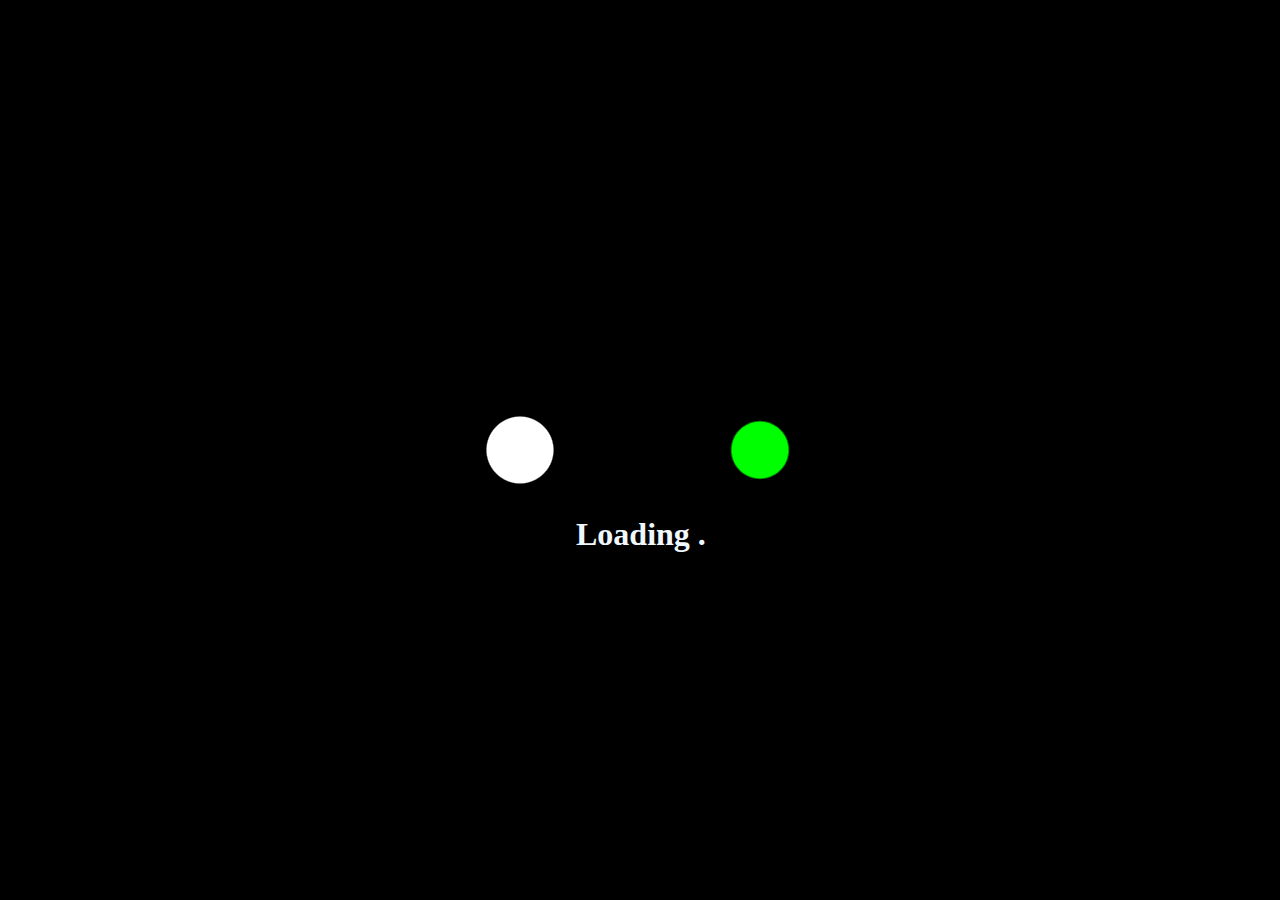
<file: index.html>
<!DOCTYPE HTML>
<html>
    
    <head>
        <title>Welcome To FENI Site</title>
        <meta name="viewport" content="width=device-width, initial-scale=1">
        <link rel="shortcut icon" href="images/Iconslogo/rsz_logo_1-150x150.png" />
        
        <style>
            html,body{
                background:#000;
                margin:0;
            }
            .centered{
                width:400px;
                height:400px;
                position:absolute;
                top:50%;
                left:50%;
                transform:translate(-50%,-50%);
                background:#000;
                filter: blur(10px) contrast(20);
            }
            .circle-1,.circle-2{
                width:70px;
                height:70px;
                position:absolute;
                background:#fff;
                border-radius:50%;
                top:50%;left:50%;
                transform:translate(-50%,-50%);
            }
            
            
            
            .circle-1{
                left:20%;
                animation:osc-l 1.5s ease-in infinite;
                background-color: #fff;
            }
            .circle-2{
                left:80%;
                animation:osc-r 1.5s ease-in infinite;
                background: #2b2;
            }
            @keyframes osc-l{
                0%{left:20%;}
                50%{left:50%;}
                100%{left:20%;}
            }
            @keyframes osc-r{
                0%{left:80%;}
                50%{left:50%;}
                100%{left:80%;}
            }
            
            .text h1{
                color: aliceblue;
                top: 55%;
                position: absolute;
                left: 45%;
                font-weight: bold;
            }
            .text h1:after{
                content: ".";
                position: absolute;
                animation: caret infinite;
                animation-duration: 1.5s;
                animation-timing-function: steps(20, end);
            }
            
            
            @keyframes caret {
                0%, 100% {
                  opacity: 0;
                }
                50% {
                  opacity: 1;
                }
              }
            
            
        </style>
    </head>
    <body>
        <div class = "centered">
            <div class = "circle-1"></div>
            <div class = "circle-2"></div>
        </div>
        <div class="text"><h1>Loading&nbsp;</h1></div>
        <script>
            //The below script changes the page to home after 2.3s using timeout function.
            setTimeout(function(){
               window.location.href="home.html"; 
            },2300);
        </script>
    </body>
</html>
</file>
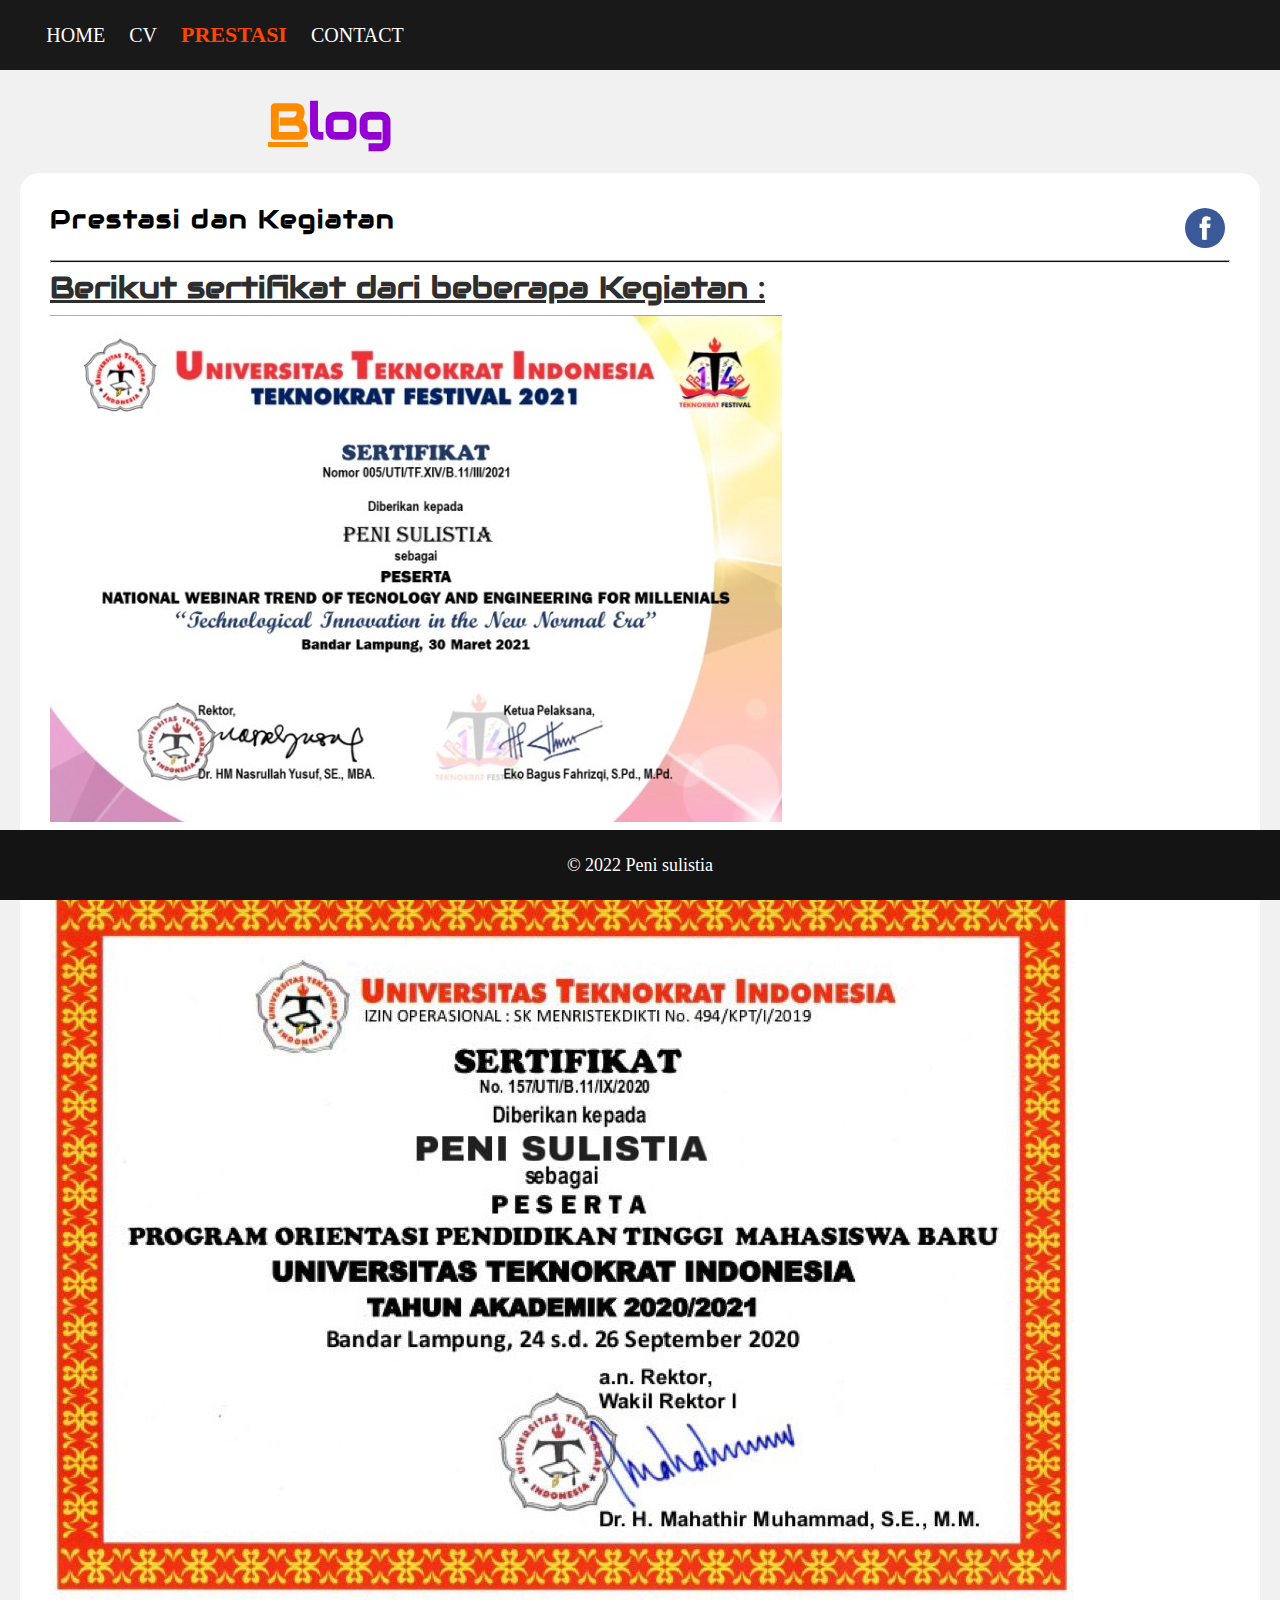
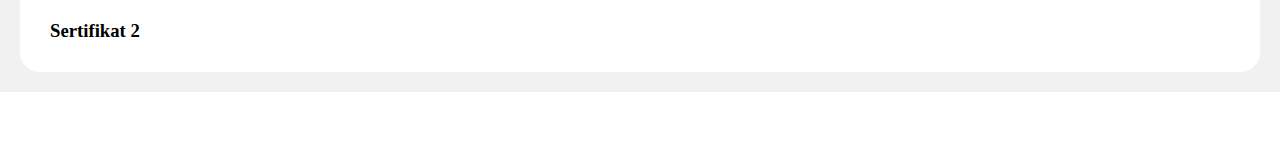
<file: blog.html>
<!DOCTYPE html>
<html>
    <head>
      <meta charset="utf-8">
      <meta lang="en">
       <meta name="viewport" content="width=device-width, initial-scale=1">
             <link href="css/blog.css" type="text/css" rel="stylesheet">
        <link href="css/style.css" rel="stylesheet" type="text/css">
        <link href="https://fonts.googleapis.com/css?family=Audiowide|Baloo+Tamma|Kelly+Slab|Neucha|Righteous&display=swap" rel="stylesheet">
    <style>
        .toggle{
            height: 0px;
            background-color: #2e2e2e;
        }
        #open{
            color: aliceblue;
        }
        @media only screen and (max-width: 800px){
            .toggle{
                height: 50px;
            }
            
        }
    </style>
    </head>
    <body>
        <div class="toggle">
            <span style="font-size:40px;cursor:pointer;margin-left: 10px;" onclick="openNav()" id="open">&#9776; </span>
        </div>
       <div id="myNav" class="navbar" style="background-color: rgba(0,0,0,0.9);">
          <a href="javascript:void(0)" class="closebtn" onclick="closeNav()" id="close">&times;</a>
          <div class="navbar-content">
            <a href="home.html">Home</a>
            <a href="resume.html">CV</a>
            <a href="blog.html" id="active">Prestasi</a>
            <a href="contact.html">Contact</a>
          </div>
        </div>
        <div class="blog">
           <h1 style="color:darkviolet; position: relative; left: 20%;"><span style="color: darkorange; text-decoration: underline">B</span>log</h1>
            <div class="blog-main">
            <div class="main-part" id="main">
               <div class="cont-img" id="coimg">
               </div>
               <div class="cont-text">
                 <div  class="blog-header">
                 <span class="social-icons">
                     
                      <a href="https://www.facebook.com/sharer/sharer.php?u=blog.html" target="_blank"><img src="images/Iconslogo/facebook-32.png" class="fa-facebook"></a>
                      
                                        
                              </span>
                Prestasi dan Kegiatan
                  <hr style="clear: both; height: 3px; background-color: #101010">
                 </div>
                   <p><b><span class="h2">Berikut sertifikat dari beberapa Kegiatan :</span></b>
                    <br>
                    <div class="box">
                        <img src="images/sr.jpeg">
                        <h3> Sertifikat 1 </h3>
                        <div class="icons"></div>
                    </div>
                    <div class="box">
                        <img src="images/sr2.jpeg">
                        <h3> Sertifikat 2 </h3>
                        <div class="icons"></div>
                    </div>
                   </span></p>
                </div>
            </div>
        </div>
        </div>
        
        <!--Copyright Information-->
        <div class="copyright">
            <p>&copy; 2022 <a >Peni sulistia</a></p>
        </div>
        <script>
            function myFunction() {
                var dots = document.getElementById("dots");
                var moreText = document.getElementById("more");
                var btnText = document.getElementById("myBtn");
                var main = document.getElementById("main");
                var coimg = document.getElementById("coimg");
              if (dots.style.display === "none") {
                  dots.style.display = "inline";
                  btnText.innerHTML = "Read more";
                  moreText.style.display = "none";
                  main.style.display = "flex";
                  coimg.style.width = "350px";
                  
                  
              } else {
                  dots.style.display = "none";
                  btnText.innerHTML = "Read less";
                  moreText.style.display = "inline";
                  main.style.display = "block";
                  coimg.style.width = "100%";
                  coimg.style.transition = "all 1s";
                }
        }
        </script>
        <script src="js/main.js" type="text/javascript"></script>
    </body>
</html>
</file>
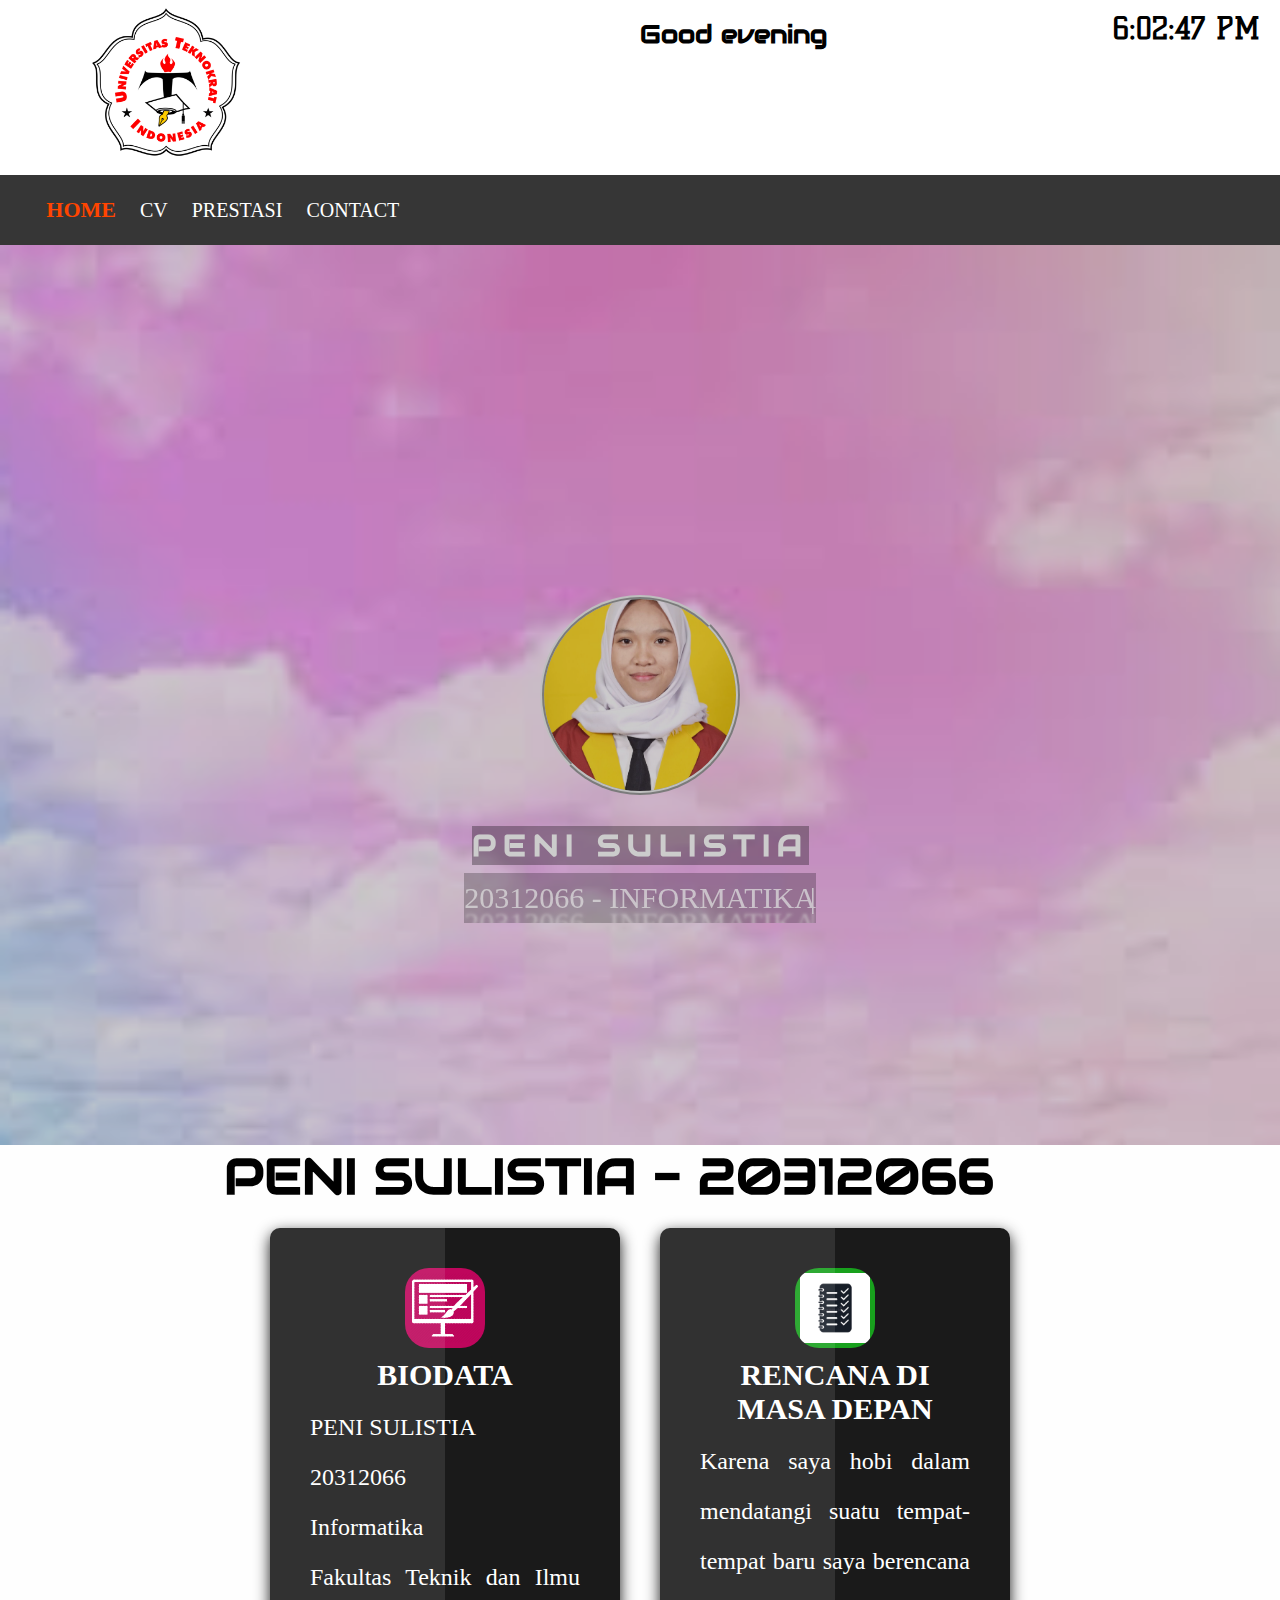
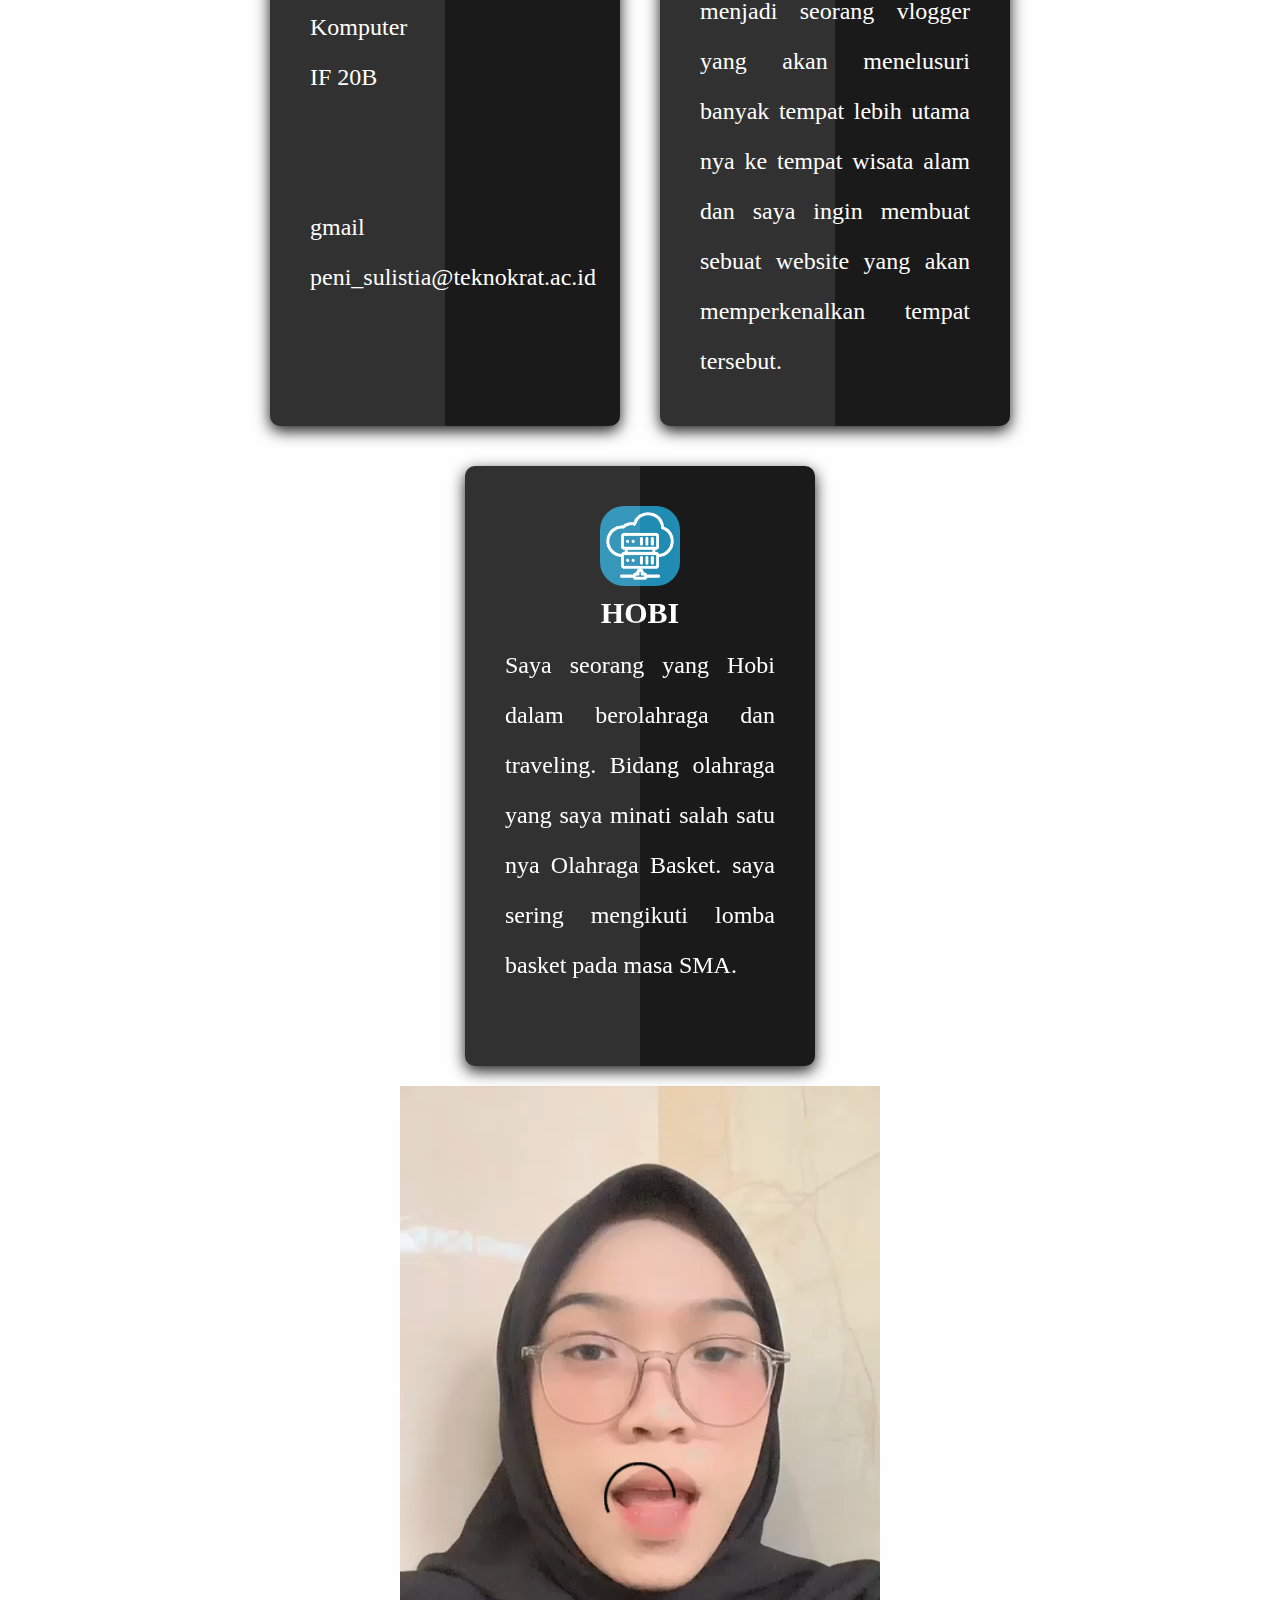
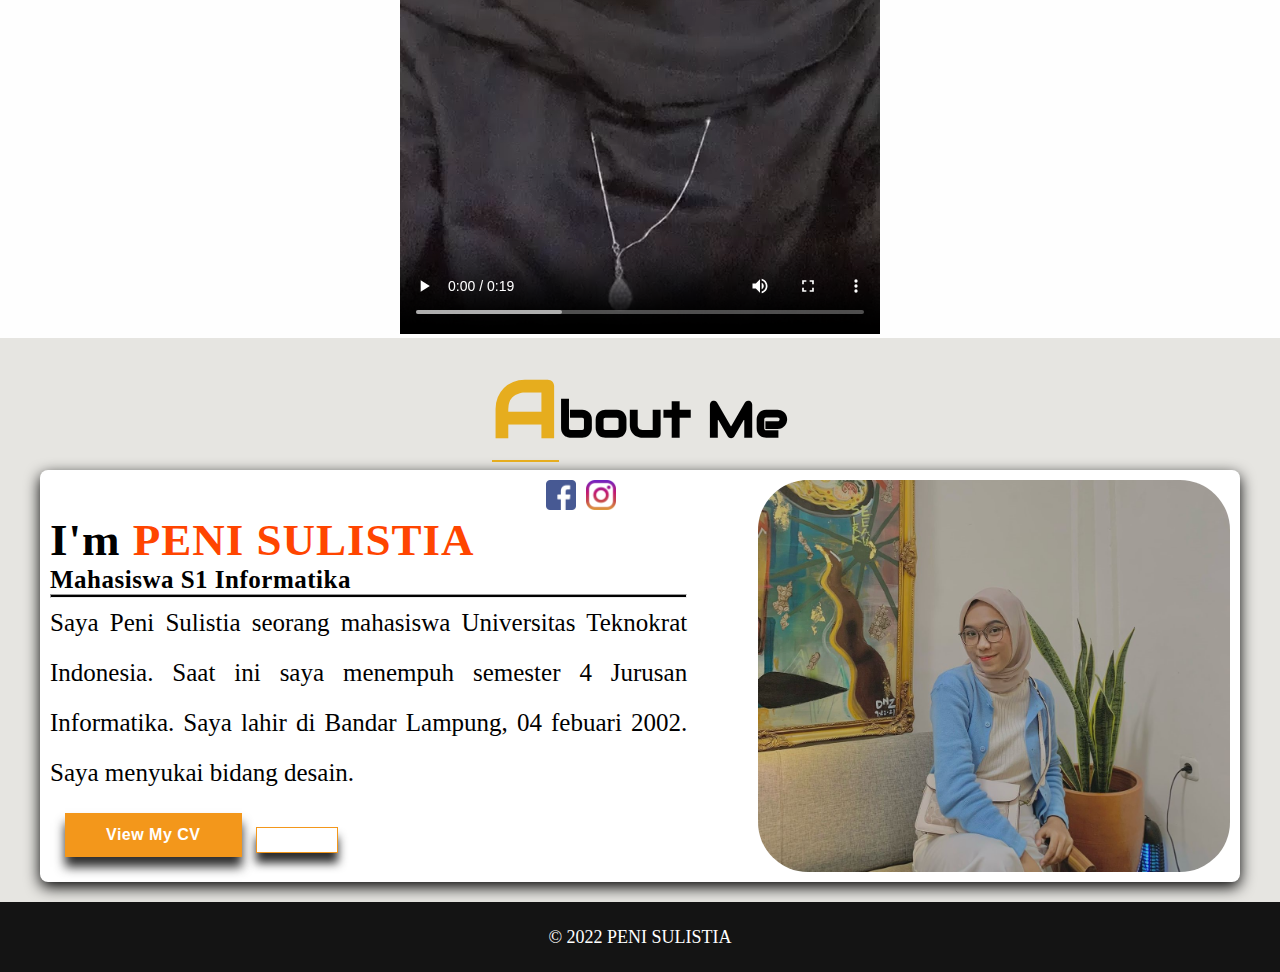
<file: home.html>
<!DOCTYPE html>
<html>
  <head>
    <title>PORTOPOLIO | PENI</title>
    <meta charset="utf-8" />
    <meta lang="en" />
    <meta name="author" content="Peni Sulistia" />
    <meta name="viewport" content="width=device-width, initial-scale=1" />
    <link rel="shortcut icon" href="UTI.png" />
    
    <link
      href="https://fonts.googleapis.com/css?family=Audiowide|Baloo+Tamma|Kelly+Slab|Neucha|Righteous&display=swap"
      rel="stylesheet"
    />
    <link href="css/style.css" type="text/css" rel="stylesheet" />
    <link rel="stylesheet" href="css/workslider.css" type="text/css" />
    <script src="js/formValidate.js" type="text/javascript"></script>
    <script src="js/main.js" type="text/javascript"></script>
  </head>
  <style>
  
  #time {
      float: right;
      font-size: 30px;
      margin: 10px;
      font-family: "kelly slab";
      margin-right: 20px;
      font-weight: bold;
    }
    @media only screen and (max-width: 800px) {
      #greet {
        visibility: hidden;
      }
      #time {
        margin: auto;
        font-family: "kelly slab";
      }
    }
    #greet {
      font-size: 25px;
      font-family: audiowide;
      position: absolute;
      left: 50%;
      top: 2%;
      font-weight: bold;
    }
  </style>
  <body>
    <!--Header Section-->
    <div class="header">
      <!--Inline css in below line-->
      <span
        style="font-size: 40px; cursor: pointer; margin-left: 10px"
        onclick="openNav()"
        id="open"
        >&#9776;
      </span>
      <a href="home.html"><img src="UTI.png" /></a>
      <span class="greeting" id="greet"></span>
      <span id="time"></span>
    </div>

    <!--Navigation Section-->
    <div id="myNav" class="navbar">
      <a
        href="javascript:void(0)"
        class="closebtn"
        onclick="closeNav()"
        id="close"
        >&times;</a
      >
      <div class="navbar-content">
        <a href="#home" id="active">Home</a>
        <a href="resume.html">CV</a>
        <a href="blog.html">Prestasi</a>
        <a href="contact.html">Contact</a>
      </div>
    </div>

    <!--Banner Section-->
    <div class="banner-area" id="home">
      <div class="title-image"></div>
      <div class="title-name">
        <p class="name">
          <span id="iden-name"></span><br />
          <span class="subtitle1" id="subtitle1">20312066 - INFORMATIKA</span>
        
              
        </p>
      </div>
    </div>

    <!--Services Section-->
    <div class="service-area" id="services">
      <div class="text-part">
        <h1>PENI SULISTIA - 20312066</h1>
        <div class="container">
          <div class="box">
            <div class="icon"></div>
            <div class="content">
              <h3>BIODATA</h3>
              <p>
                PENI SULISTIA <br>
                20312066<br>
                Informatika<br>
                Fakultas Teknik dan Ilmu Komputer<br>
                IF 20B<br><br><br>
                gmail  peni_sulistia@teknokrat.ac.id
              </p>
            </div>
          </div>
          <div class="box">
            <div class="icon"></div>
            <div class="content">
              <h3>RENCANA DI MASA DEPAN</h3>
              <p>
                Karena saya hobi dalam mendatangi suatu tempat-tempat baru saya berencana 
                menjadi seorang vlogger yang akan menelusuri banyak tempat lebih utama nya
                ke tempat wisata alam dan saya ingin membuat sebuat website yang akan memperkenalkan
                tempat tersebut.
              </p>
            </div>
          </div>
          <div class="box">
            <div class="icon"></div>
            <div class="content">
              <h3>HOBI</h3>
              <p>
               Saya seorang yang Hobi dalam berolahraga dan traveling.
               Bidang olahraga yang saya minati salah satu nya Olahraga Basket.
               saya sering mengikuti lomba basket pada masa SMA.
              </p>
            </div>
          </div>
        </div>
      </div>
      <div class="overlay" width="300" height="300" controls>
        <video controls>
            <source src="images/vd.mp4" type="video/mp4"/>
        </video>
    </div>
  </div>
</div>
</div></div>
    <!--About Section-->
    <div class="about-area" id="about">
      <div class="text-part-abt">
        <h1 style="text-align: center; padding-bottom: 10px">
          <span
            style="
              font-size: 80px;
              text-decoration: none;
              border-bottom: 2px solid rgb(230, 173, 30);
              color: rgb(230, 173, 30);
            "
            >A</span
          >bout Me
        </h1>
        <div class="about">
          <div class="abt-content">
            <div class="rem-part">
              <div class="social-media">
                <div class="icons">
                  <a
                    href="https://www.facebook.com/fenisulistia"
                    target="
                            "
                    ><img src="images/Iconslogo/facebook.png"
                  /></a>
                                    <a
                    href="https://www.instagram.com/fenniiest_"
                    target="_blank"
                    ><img src="images/Iconslogo/instagram.png"
                  /></a>
                </div>
              </div>
              <div class="left-part">
                <span class="h2"
                  >I'm
                  <span style="color: orangered">PENI SULISTIA</span></span
                ><br />
                <span class="h3">Mahasiswa S1 Informatika</span>
                <hr />
                <p style="font-size: 25px">
                 Saya Peni Sulistia seorang mahasiswa Universitas Teknokrat Indonesia.
                 Saat ini saya menempuh semester 4 Jurusan Informatika. Saya lahir di 
                 Bandar Lampung, 04 febuari 2002. Saya menyukai bidang desain.
          
                </p>
              </div>
              <div class="abt-btn">
                <button
                  type="button"
                  onclick="window.location.href='resume.html';"
                  class="button1"
                >
                  View My CV
                </button>
                <button
                  type="button"
                  onclick="window.location.href='#contact';"
                  class="button2"
                >
                
                </button>
              </div>
            </div>
            <div class="img-part">
              <div class="img"></div>
            </div>
          </div>
        </div>
      </div>
    </div>

   
       <div class="cta hide" id="goup">
      <a href="#home"><img src="images/Iconslogo/arrup.png" /></a>
    </div>

    <!--Copyright Information-->
    <div class="copyright">
      <p>
        &copy; 2022
        <a >PENI SULISTIA</a>
      </p>
    </div>
    <script>
      //handles goup button
      myID = document.getElementById("goup");

      var myScrollFunc = function () {
        var y = window.scrollY;
        if (y >= 800) {
          myID.className = "cta show";
        } else {
          myID.className = "cta hide";
        }
      };
      window.addEventListener("scroll", myScrollFunc);

      //The below line dynamically change the name in banner area.
      document.getElementById("iden-name").innerHTML = "PENI SULISTIA";

      /*
                The below code is used to slide/change image infinitely using for loop.
                A single image will be available only for 2.5s and after that it automatically changes another image
            */
      var slideIndex = 0;
      showSlides();
      function showSlides() {
        var i;
        var slides = document.getElementsByClassName("imgrel");
        var dots = document.getElementsByClassName("dot");
        for (i = 0; i < slides.length; i++) {
          slides[i].style.display = "none";
        }
        slideIndex++;
        if (slideIndex > slides.length) {
          slideIndex = 1;
        }
        for (i = 0; i < dots.length; i++) {
          dots[i].className = dots[i].className.replace(" active", "");
        }
        slides[slideIndex - 1].style.display = "block";
        dots[slideIndex - 1].className += " active";
        setTimeout(showSlides, 2500);
      }

      //The below is used to make navigation bar sticky
      //when we scroll up the navigation bar will stick on top of page
      window.onscroll = function () {
        stickFunction();
      };
      var navbar = document.getElementById("myNav");
      var sticky = navbar.offsetTop;

      function stickFunction() {
        if (window.pageYOffset >= sticky) {
          navbar.classList.add("sticky");
        } else {
          navbar.classList.remove("sticky");
        }
      }
    </script>
  </body>
</html>
</file>
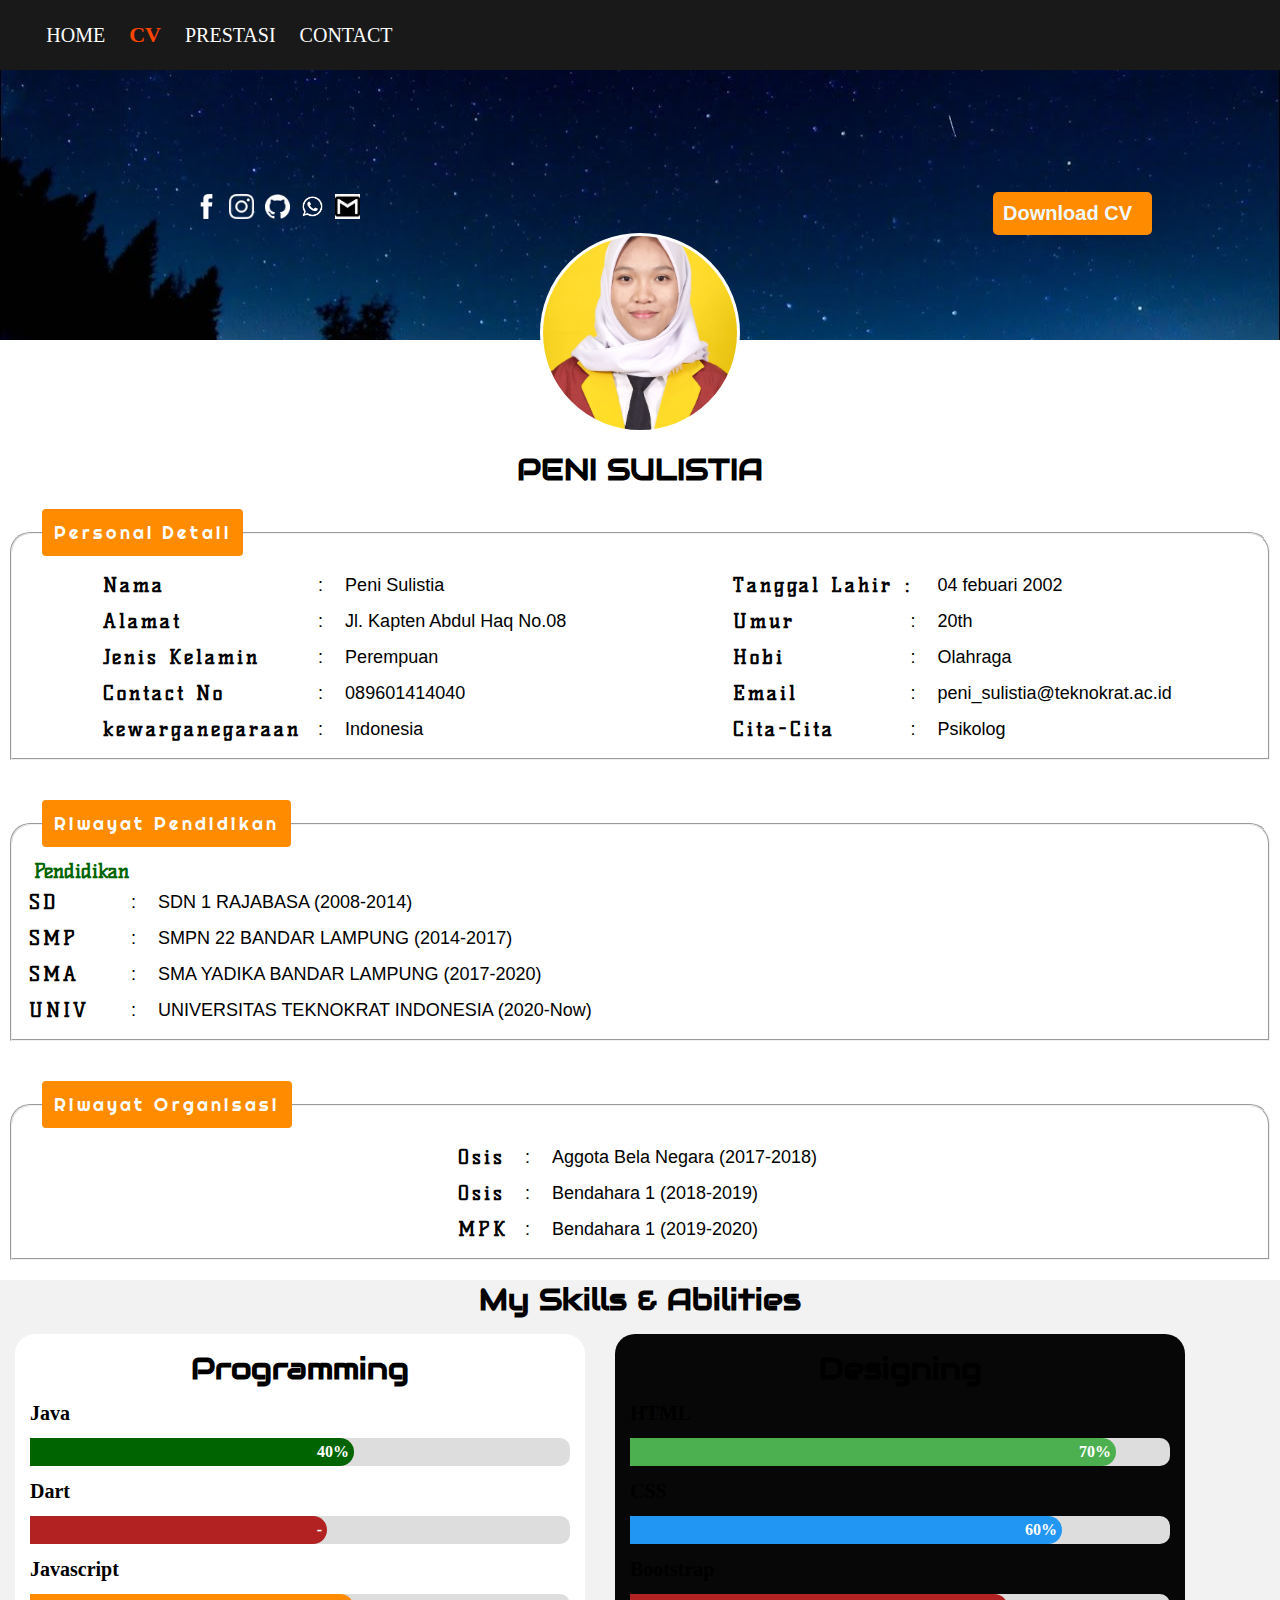
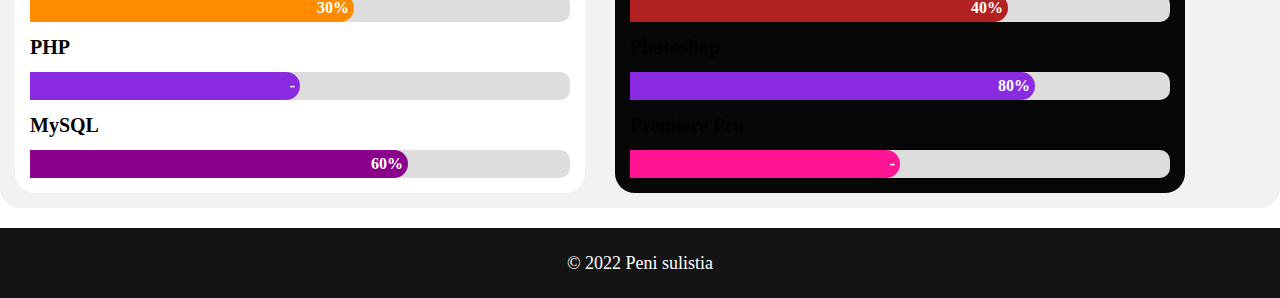
<file: resume.html>
<!DOCTYPE html>
<html>
    <head>
       <meta name="viewport" content="width=device-width, initial-scale=1">
       <link rel="shortcut icon" href="images/Iconslogo/rsz_logo_1-150x150.png" />
        <link href="css/resume.css" type="text/css" rel="stylesheet">
        <link href="css/style.css" rel="stylesheet" type="text/css">
        <link href="https://fonts.googleapis.com/css?family=Audiowide|Baloo+Tamma|Kelly+Slab|Neucha|Righteous&display=swap" rel="stylesheet">
    <style>
        .toggle{
            height: 0px;
        }
        @media only screen and (max-width: 800px){
            .toggle{
                height: 50px;
            }
        }
    </style>
    </head>
    <body>
        <div class="toggle">
            <span style="font-size:40px;cursor:pointer;margin-left: 10px;" onclick="openNav()" id="open">&#9776; </span>
        </div>
       <div id="myNav" class="navbar" style="background-color: rgba(0,0,0,0.9);">
          <a href="javascript:void(0)" class="closebtn" onclick="closeNav()" id="close">&times;</a>
          <div class="navbar-content">
            <a href="home.html">Home</a>
            <a href="resume.html" id="active">CV</a>
            <a href="blog.html">Prestasi</a>
            <a href="contact.html">Contact</a>
          </div>
        </div>
        <div class="top-part">
            <div class="back-part">
                        <div class="social-icons">
               <a href="https://www.facebook.com/fenisulistia" target="_blank"><img src="images/Iconslogo/facebook-32.png"></a>
               
                   
               <a href="https://www.instagram.com/fenniiest_" target="_blank"><img src="images/Iconslogo/instagram-32.png"></a>
               
               <a href="https://github.com/20312066peni04" target="_blank"><img src="images/Iconslogo/github-32.png"></a>
               
               
               <a href="https://wa.me/089601414040" target="_blank"><img src="images/Iconslogo/wa.png"></a>
               <a href="peni_sulistia@teknokrat.ac.id" target="_blank"><img src="images/Iconslogo/gmail.png"></a>
            </div>
            <div class="down-button">
                <a href="">
                    <button class="btn-dwn" type="button" onclick="confirmDownload()">Download CV<i class="fa fa-download" id="dwn-icon"></i></button>
                </a>
            </div>
        </div>
        <div class="per-img"></div>
        </div>
        <div class="main-part">
            <h2>PENI SULISTIA</h2>
            <div class="cv-area">
               <div class="fieldset-cover">
                   <fieldset>
                  <legend>Personal Detail</legend>
                   <div class="per-detail">
                   <table class="tb-left">
                       <tr>
                           <th>Nama </th>
                           <td> : </td>
                           <td>Peni Sulistia</td>
                       </tr>
                       <tr>
                           <th>Alamat </th>
                           <td> : </td>
                           <td>Jl. Kapten Abdul Haq No.08</td>
                           
                       </tr>
                       <tr>
                           <th>Jenis Kelamin </th>
                           <td> : </td>
                           <td>Perempuan</td>
                           
                       </tr>
                       <tr>
                           <th>Contact No</th>
                           <td> : </td>
                           <td>089601414040</td>
                           
                       </tr>
                       <tr>
                           <th>kewarganegaraan</th>
                           <td> : </td>
                           <td>Indonesia</td>
                           
                       </tr>
                   </table>
                   <table class="tb-right">
                       <tr>
                           <th> Tanggal Lahir </th>
                           <th> : </th>
                           <td>04 febuari 2002</td>
                       </tr>
                       <tr>
                           <th> Umur </th>
                           <td> : </td>
                           <td>20th</td>
                       </tr>
                       <tr>
                           <th> Hobi </th>
                           <td> : </td>
                           <td>Olahraga</td>
                       </tr>
                       <tr>
                           <th> Email </th>
                           <td> : </td>
                           <td>peni_sulistia@teknokrat.ac.id</td>
                       </tr>
                       <tr>
                           <th>Cita-Cita</th>
                           <td> : </td>
                           <td>Psikolog</td>
                       </tr>
                   </table>
               </div>
               </fieldset>
               </div>
               <div class="fieldset-cover">
                   <fieldset>
                   <legend> Riwayat Pendidikan</legend>
                   <div class="edu-detail">
                       <table>
                          <caption>Pendidikan</caption>
                           <tr>
                               <th>SD</th>
                               <td>:</td>
                               <td>SDN 1 RAJABASA (2008-2014)</td>
                           </tr>
                           <tr>
                               <th>SMP</th>
                               <td>:</td>
                               <td>SMPN 22 BANDAR LAMPUNG (2014-2017) </td>
                           </tr>
                           <tr>
                               <th>SMA</th>
                               <td>:</td>
                               <td>SMA YADIKA BANDAR LAMPUNG (2017-2020)</td>
                           </tr>
                           <tr>
                               <th>UNIV</th>
                               <td>:</td>
                               <td>UNIVERSITAS TEKNOKRAT INDONESIA (2020-Now)</td>
                           </tr>
                       </table>
                   </div>
               </fieldset>
               </div>
               <div class="fieldset-cover">
                   <fieldset>
                   <legend>Riwayat Organisasi</legend>
                   <div class="work-detail">
                       <table class="tbl-work">
                          
                        <tr>
                                <th>Osis</th>
                               <td>:</td>
                               <td>Aggota Bela Negara (2017-2018)</td>                 
                            </tr>
                            <tr>
                                <th>Osis</th>
                               <td>:</td>
                               <td>Bendahara 1 (2018-2019)</td>                 
                            </tr>
                            <tr>
                                <th>MPK</th>
                               <td>:</td>
                               <td>Bendahara 1 (2019-2020)</td>                 
                            </tr>
                       </table>
                   </div>
               </fieldset>
               </div>
                <div class="skill-section" id="skill-section">
                   <h2>My Skills & Abilities</h2>
                    <div class="skill-part">
                    <div class="prgm-skill">
                    <h2>Programming</h2>
                        <p>Java</p>
                        <div class="container-skill">
                          <div class="skills java">40%</div>
                        </div>
                        
                        <p>Dart</p>
                        <div class="container-skill">
                          <div class="skills dart">-</div>
                        </div>
                        <p>Javascript</p>
                        <div class="container-skill">
                          <div class="skills js">30%</div>
                        </div>
                        <p>PHP</p>
                        <div class="container-skill">
                          <div class="skills php">-</div>
                        </div>
                        <p>MySQL</p>
                        <div class="container-skill">
                          <div class="skills sql">60%</div>
                        </div>
                    </div>
                    
                    <div class="design-skill">
                       <h2>Designing</h2>
                        <p>HTML</p>
                        <div class="container-skill">
                          <div class="skills html">70%</div>
                        </div>
                        
                        <p>CSS</p>
                        <div class="container-skill">
                          <div class="skills css">60%</div>
                        </div>
                        <p>Bootstrap</p>
                        <div class="container-skill">
                          <div class="skills bootstrap">40%</div>
                        </div>
                        <p>Photoshop</p>
                        <div class="container-skill">
                          <div class="skills photoshop">80%</div>
                        </div>
                        <p>Premiere Pro</p>
                        <div class="container-skill">
                          <div class="skills prepro">-</div>
                        </div>
                    </div>
                </div>
                </div> 
            </div>
        </div>
        <!--Copyright Information-->
        <div class="copyright">
            <p>&copy; 2022 <a >Peni sulistia</a></p>
        </div>
        <script>
            function confirmDownload(){
                alert("Download is preparing & will begin shortly...");
            }
        </script>
        <script src="js/main.js" type="text/javascript"></script>
    </body>
</html>
</file>
<file: css/blog.css>
*{
    box-sizing: border-box;
}
.blog{
    width: 100%;
    overflow: hidden;
    padding: 20px;
    background: #f1f1f1;
    margin-bottom: 60px;
}
.blog-main{
    display: flex;
    max-width: 1300px;
    flex-wrap: wrap;
    margin: auto;
}
@media (max-width: 968px){
    .blog-main{
        flex-direction: column;
    }
    .cont-img{
        width: 100% !important;
        margin: 10px;
        height: 600px;
    }
}
.main-part{
    flex: 75%;
    display: flex;
    flex-wrap: wrap;
    justify-content: space-around;
    padding: 10px;
    margin-top: 20px;
    background-color: #fff;
    text-align: justify;
    border-radius: 20px;
}
.cont-text{
    flex: 1;
    padding: 20px;
}
#more {
    display: none;
}
.btn-more{
    padding: 10px;
    margin-top: 10px;
    margin-bottom: 30px;
    border: none;
    border-radius: 5px;
    background-color: darkorange;
    color: #fff;
    font-weight: bold;
    font-size: 18px;
    text-transform: capitalize;
    box-shadow: 0px 5px 5px #2e2e2e;
}
.btn-more:hover{
    cursor: pointer;
}
.btn-more:active{
    transform: translateY(5px);
}
.social-icons{
    float: right;
    margin-left: 5px;
    padding: 5px;
}
.fa-facebook{
    background-color: #3b5998;
}
.fa-twitter{
    background-color: #00aced;
}
.fa-linkedin{
    background-color: #0e76a8;
}
.fa-facebook, .fa-twitter, .fa-linkedin{
    color: #fff;
    padding: 8px;
    width: 40px;
    text-align: center;
    height: 40px;
    border-radius: 20px;
    transition: .5s;
}
.fa-facebook:hover{
    transform: translateY(-10px);
    transition: .5s;
}
.fa-twitter:hover{
    transform: translateY(-10px);
    transition: .5s;
}
.fa-linkedin:hover{
    transform: translateY(-10px);
    transition: .5s;
}
.blog-header{
    font-size: 25px;
    font-weight: bold;
    font-family: 'audiowide';
    text-align: left;
    letter-spacing: 2px;
}
.copyright{
    position: fixed;
    bottom: 0;
    
}
.h2{
    font-size: 30px;
    font-weight: bold;
    font-family: audiowide;
    color: #2e2e2e;
    text-decoration: underline;
}
</file>
<file: css/style.css>
* {
  box-sizing: border-box;
  margin: 0;
  padding: 0;
}

/*
    CSS for header and navbar
*/
.header img {
  width: 220px;
  height: auto;
}
.navbar {
  overflow: hidden;
  display: flex;
  flex-direction: row;
  justify-content: flex-start;
  align-items: center;
  flex-wrap: wrap;
  background-color: rgb(0, 0, 0, 0.79);
  width: 100%;
  height: 70px;
  z-index: 1;
}
.navbar a {
  margin-left: 10px;
  padding: 5px;
  font-size: 20px;
  color: #fff;
  font-family: "Arial" monospace;
  text-decoration: none;
  text-transform: uppercase;
}
.navbar a:hover {
  color: darkorange;
  padding: 10px;
  color: white;
  font-weight: bold;
}

.sticky {
  position: fixed;
  top: 0;
  width: 100%;
}

.sticky + .banner-area {
  padding-top: 60px;
}
#open {
  visibility: hidden;
}
#close {
  visibility: hidden;
}
#active {
  color: orangered;
  font-size: 22px;
  font-weight: bold;
}

.sticky {
  position: fixed;
  top: 0;
  width: 100%;
}

.sticky + .banner-area {
  padding-top: 60px;
}

@media only screen and (max-width: 800px) {
  #open {
    visibility: visible;
  }
  #close {
    visibility: visible;
  }
  .header img {
    visibility: hidden;
    width: 0px;
    height: 0px;
  }
  .header {
    background-color: rgb(0, 0, 0, 0.79);
    color: white;
  }
  .navbar {
    width: 0;
    height: 100%;
    position: fixed;
    z-index: 1;
    top: 0;
    left: 0;
    background-color: rgba(0, 0, 0, 0.9);
    overflow-x: hidden;
    transition: 0.5s;
  }

  .navbar-content {
    position: relative;
    top: 0px;
    width: 100%;
    text-align: center;
    margin-top: 0px;
  }

  .navbar a {
    padding: 8px;
    text-decoration: none;
    text-align: left;
    padding-left: 30px;
    font-size: 26px;
    color: #818181;
    display: block;
    transition: 0.3s;
  }

  .navbar a:hover,
  .navbar a:focus {
    color: #f1f1f1;
  }

  .navbar .closebtn {
    position: absolute;
    top: 0px;
    right: 5px;
    font-size: 60px;
  }
}

/*
    CSS for banner area
*/

.banner-area {
  position: relative;
  transition: 2s;
  background-image: url(../images/bg4.jpg);
  background-size: cover;
  background-position: center;
  width: 100%;
  height: 100vh;
  filter: brightness(80%);
}

.title-image {
  position: absolute;
  width: 200px;
  height: 200px;
  background-image: url(../images/PENI2.jpeg);
  background-size: cover;
  background-position: center;
  top: 50%;
  left: 50%;
  transition: 1s;
  border: 4px;
  border-style: ridge;
  border-radius: 50%;
  transform: translate(-50%, -50%);
  filter: brightness(100%);
}
.title-image:hover {
  filter: brightness(90%);
  transition: 1s;
  box-shadow: 5px 5px 5px #fbfbac;
}
.title-name {
  left: 0;
  position: absolute;
  text-align: center;
  top: 64%;
  width: 100%;
  color: white;
  text-transform: uppercase;
  letter-spacing: 1.5px;
}
#iden-name {
  font-size: 30px;
  background-color: rgba(0, 0, 0, 0.3);
  font-family: "audiowide";
}
.subtitle1,
.subtitle2 {
  text-shadow: 0px 25px 3px #ede4e9;
  font-size: 30px;
  background-color: rgba(0, 0, 0, 0.3);
  color: #fff;
  font-family: "baloo tamma";
}
.title-name p {
  color: #fff;
  font-weight: bold;
  letter-spacing: 7px;
}
.subtitle1,
.subtitle2 {
  letter-spacing: 0px;
  text-transform: none;
  opacity: 0.8;
  font-weight: 100;
}
.subtitle1 {
  animation: subtitle1;
}
.subtitle2 {
  animation: subtitle2;
}

.subtitle1,
.subtitle2 {
  overflow: hidden;
  white-space: nowrap;
  display: inline-block;
  position: relative;
  animation-duration: 15s;
  animation-timing-function: steps(25, end);
  animation-iteration-count: infinite;
}

.subtitle1::after,
.subtitle2::after {
  content: " | ";
  position: absolute;
  right: 0;
  animation: caret infinite;
  animation-duration: 0.8s;
  animation-timing-function: steps(20, end);
}

@keyframes subtitle2 {
  0%,
  50%,
  100% {
    width: 0;
  }

  60%,
  90% {
    width: 12em;
  }
}

@keyframes subtitle1 {
  0%,
  50%,
  100% {
    width: 0;
  }
  10%,
  40% {
    width: 11em;
  }
}

@keyframes caret {
  0%,
  100% {
    opacity: 0;
  }
  50% {
    opacity: 1;
  }
}

/*
    CSS for blog, contact, testimonial area
*/
.blog-area,
.contact-area {
  position: relative;
  display: flex;
  justify-content: space-around;
  align-items: center;
  flex-wrap: wrap;
  flex-direction: row;
  width: 100%;
  height: 90vh;
}
.testimonial-area {
  position: relative;
  display: flex;
  justify-content: space-around;
  align-items: center;
  flex-wrap: wrap;
  flex-direction: row;
  width: 100%;
  height: auto;
}

/*
    CSS for about area
*/
.about-area {
  position: relative;
  background: rgb(230, 229, 225);
  padding: 20px;
  color: #000;
  width: 100%;
  height: auto;
  padding: 20px;
}
.about {
  margin: 0 auto;
  background-color: #fff;
  padding: 10px;
  box-sizing: border-box;
  border-radius: 8px;
  box-shadow: 0 5px 15px #000;
  max-width: 1200px;
}
.icons {
  display: flex;
  margin-right: 20%;
  flex-direction: row;
  justify-content: flex-end;
}
.icons a img {
  width: 30px;
  margin-left: 10px;
}
.icons a img:active {
  transform: translateY(5px);
}
.rem-part .h2 {
  font-size: 45px;
  font-weight: bold;
  letter-spacing: 1px;
}
.rem-part .h3 {
  font-size: 25px;
  font-weight: bold;
  letter-spacing: 0.5px;
}
.left-part p {
  width: 90%;
  text-align: justify;
}
.abt-content {
  display: flex;
}
.rem-part {
  flex-basis: 60%;
}
.abt-content hr {
  height: 4px;
  background-color: #000;
  width: 90%;
  left: 0;
}
.img-part {
  width: 40%;
  height: auto;
  display: flex;
}
.img {
  width: 100%;
  border-radius: 50px;
  float: right;
  background-image: url(../images/peni3\ \(2\).jpeg);
  background-size: cover;
  background-position: center;
}
@media (max-width: 900px) {
  .icons {
    margin-right: 2%;
  }
  .img-part {
    width: 0;
    visibility: hidden;
  }
  .left-part p {
    width: 100%;
    text-align: justify;
    font-size: 20px;
  }
  .abt-content {
    display: flex;
  }
  .abt-content hr {
    visibility: hidden;
    width: 0px;
  }
  .rem-part {
    flex-basis: 100%;
  }
}
.abt-btn {
  padding: 10px;
}
.abt-btn .button1 {
  padding: 12px 40px;
  border-radius: 0;
  margin: 5px;
  font-size: 16px;
  color: #ffffff;
  font-weight: 600;
  background-color: #f3971b;
  border: 1px solid transparent;
  letter-spacing: 0.5px;
  cursor: pointer;
  transition: all 0.5s ease;
  box-shadow: 0px 10px 10px #2e2e2e;
}
.abt-btn .button1:hover {
  border: 1px solid #f3971b;
  color: #f3971b;
  background-color: transparent;
}
.abt-btn button:active {
  box-shadow: none;
  transform: translateY(10px);
}
.abt-btn .button2 {
  padding: 12px 40px;
  border-radius: 0;
  margin: 5px;
  font-size: 16px;
  color: #f3971b;
  background-color: transparent;
  font-weight: 600;
  border: 1px solid #f3971b;
  letter-spacing: 0.5px;
  cursor: pointer;
  transition: all 0.5s ease;
  box-shadow: 0px 10px 10px #2e2e2e;
}
.abt-btn .button2:hover {
  color: #ffffff;
  background-color: #f3971b;
}
.abt-btn button:active {
  box-shadow: none;
  transform: translateY(10px);
}

/*
    CSS for service area
*/
.service-area {
  position: relative;
  display: flex;
  justify-content: center;
  align-items: center;
  flex-wrap: wrap;
  flex-direction: row;
  width: 100%;
  height: auto;
}
.container {
  display: flex;
  flex-wrap: wrap;
  justify-content: center;
}
.container .box {
  position: relative;
  width: 350px;
  padding: 40px;
  min-height: 600px;
  background: #1a1a1a;
  box-shadow: 0 5px 15px rgba(0, 0, 0, 0.9);
  border-radius: 10px;
  margin: 20px;
  box-sizing: border-box;
  overflow: hidden;
  text-align: center;
  color: white;
}
.container .box::before {
  content: "";
  width: 50%;
  height: 100%;
  position: absolute;
  top: 0;
  left: 0;
  background: rgba(255, 255, 255, 0.1);
  z-index: 2;
}
.container .box .icon {
  width: 80px;
  height: 80px;
  color: #fff;
  background-color: #000;
  display: flex;
  justify-content: center;
  align-items: center;
  margin: 0 auto;
  border-radius: 30%;
  font-size: 40px;
  font-weight: 700;
  transition: 0.5s;
}
.container .box:nth-child(1) .icon {
  box-shadow: 0 0 0 0 #bf065c;
  background: #bf065c;
  background-image: url(../images/Iconslogo/webdev.png);
  background-position: center;
  background-size: 70px;
  background-repeat: no-repeat;
}
.container .box:nth-child(1):hover .icon {
  box-shadow: 0 0 0 400px #bf065c;
}

.container .box:nth-child(2) .icon {
  box-shadow: 0 0 0 0 #18a11d;
  background: #18a11d;
  background-image: url(../images/Iconslogo/rencana.jpg);
  background-position: center;
  background-size: 70px;
  background-repeat: no-repeat;
}
.container .box:nth-child(2):hover .icon {
  box-shadow: 0 0 0 400px #18a11d;
}

.container .box:nth-child(3) .icon {
  box-shadow: 0 0 0 0 #218db5;
  background: #218db5;
  background-image: url(../images/Iconslogo/domhost.png);
  background-position: center;
  background-size: 70px;
  background-repeat: no-repeat;
}
.container .box:nth-child(3):hover .icon {
  box-shadow: 0 0 0 400px #218db5;
}
.container .box .content {
  position: relative;
  z-index: 1;
  transition: 0.5s;
}
.container .box:hover .content {
  color: #fff;
}
.container .box .content h3 {
  font-size: 30px;
  margin: 10px 0;
  padding: 0;
}
.container .box .content p {
  margin: 0;
  text-align: justify;
  padding: 0;
}
/*
    CSS for who do i work with section
*/
.corpwork-area {
  position: relative;
  display: flex;
  justify-content: space-around;
  align-items: center;
  flex-wrap: wrap;
  flex-direction: row;
  padding: 20px;
  width: 100%;
  height: 60vh;
}

@media only screen and (max-width: 1000px) {
  .corpwork-area {
    width: 100%;
    height: 70vh;
  }
}
.text-part {
  width: 65%;
  height: 80%;
  text-align: justify;
}
h1 {
  font-size: 50px;
  font-family: "Audiowide";
}
p {
  font-size: 24px;
  line-height: 50px;
}
.service-area,
.blog-area {
  background: #fefefe;
}
.corpwork-area,
.contact-area,
.testimonial-area {
  background: #262626;
  color: #fff;
}

/*
    CSS for Testimonial
*/
.testimonials {
  text-align: center;
}
.testimonial p {
  text-align: justify;
}
.testimonial p::after {
  content: '"';
  font-size: 40px;
  color: orangered;
  font-family: sans-serif;
}
.testimonial p::before {
  content: '"';
  font-size: 40px;
  color: orangered;
  font-family: sans-serif;
}
.inner {
  max-width: 1200px;
  margin: auto;
  overflow: hidden;
  padding: 0 20px;
}

.border {
  width: 180px;
  height: 5px;
  background: #6ab04c;
  margin: 26px auto;
}

.row {
  display: flex;
  flex-wrap: wrap;
  justify-content: center;
}
.col {
  flex: 33.33%;
  max-width: 33.33%;
  box-sizing: border-box;
  padding: 10px;
}
.testimonial {
  background: #fff;
  border-radius: 10px;
  box-shadow: 0px 0px 10px rgb(0, 0, 0, 0.9);
}
.testi-content {
  padding: 20px;
  padding-top: 0;
  color: #000;
}
.head-testi {
  background-color: #2e2e2e;
  border-radius: 10px;
  border-bottom-left-radius: 30px;
  border-bottom-right-radius: 30px;
  color: aliceblue;
  padding: 20px;
}
.testimonial img {
  width: 150px;
  height: 150px;
  border-radius: 50%;
}
.name-testi {
  font-size: 20px;
  font-weight: bold;
  letter-spacing: 1px;
  text-transform: uppercase;
  margin: 20px;
  margin-bottom: 0px;
}
.subname-testi {
  font-size: 18px;
  letter-spacing: 2px;
  font-weight: bold;
  text-transform: capitalize;
  margin: 20px;
  margin-top: 5px;
}
.stars img {
  width: 25px;
  height: 25px;
}

@media screen and (max-width: 1100px) {
  .testimonial-area {
    height: auto;
  }
}
@media screen and (max-width: 960px) {
  .col {
    flex: 100%;
    max-width: 80%;
  }
}

@media screen and (max-width: 600px) {
  .col {
    flex: 100%;
    max-width: 100%;
  }
}

.divider {
  height: 30px;
  background-color: aliceblue;
  width: 100%;
}
#goup a img {
  width: 75px;
  height: 75px;
  position: fixed;
  bottom: 50px;
  right: 50px;
}

.hide {
  opacity: 0;
  left: -100%;
}
.show {
  opacity: 1;
  left: 0;
}

/*
    CSS for contact area
*/
.cont-form {
  width: 80%;
}
.cont-form #name {
  background: #101010;
  border-radius: 5px;
  width: 100%;
  border: 0px;
  padding: 10px;
  margin: 2%;
  font-size: 20px;
  color: #c6cfc8;
}

.cont-form #email {
  background: #101010;
  border-radius: 5px;
  width: 40%;
  border: 0px;
  padding: 10px;
  margin: 2%;
  font-size: 20px;
  float: left;
  color: #c6cfc8;
}
.cont-form #subject {
  background: #101010;
  right: 0px;
  border-radius: 5px;
  width: 40%;
  border: 0px;
  padding: 10px;
  margin: 2%;
  margin-right: 0px;
  font-size: 20px;
  float: right;
  color: #c6cfc8;
}
.cont-form #phone {
  background: #101010;
  border-radius: 5px;
  width: 100%;
  border: 0px;
  padding: 10px;
  margin: 2%;
  font-size: 20px;
  color: #c6cfc8;
}
.cont-form #message {
  background: #101010;
  border-radius: 5px;
  border: 0px;
  padding: 10px;
  margin: 2%;
  font-size: 20px;
  color: #c6cfc8;
}

textarea {
  background: #101010;
  border-radius: 5px;
  width: 100%;
  border: 0px;
  padding: 10px;
  margin: 2%;
  height: 20vh;
  font-size: 20px;
  color: #c6cfc8;
  resize: none;
}
#btn-submit {
  margin: 2%;
  width: 100px;
  background: #3b5998;
  border: 0px;
  border-radius: 20px;
  padding: 10px;
  color: white;
  font-size: 20px;
  font-weight: bold;
}
/*Copyright information style*/
.copyright {
  background: rgb(20, 20, 20);
  bottom: 0;
  left: 0;
  display: flex;
  justify-content: center;
  align-items: center;
  flex-direction: row;
  flex-wrap: wrap;
  width: 100%;
  height: 70px;
  color: white;
}
.copyright a {
  color: #fff;
  text-decoration: none;
}

.copyright p {
  font-size: 18px;
}

html {
  scroll-behavior: smooth;
}
</file>
<file: css/workslider.css>
.imgrel {
    display: none;
}
.imgrel img {
    vertical-align: middle;
    height: 150px;
    margin-top: 10%;
}
/* The dots/bullets/indicators */
.dot {
  height: 15px;
  width: 15px;
  margin: 0 2px;
  background-color: #717171;
  border-radius: 50%;
  display: inline-block;
  transition: background-color 0.6s ease;
}

.active {
  background-color: #bbb;
}

/* Fading animation */
.fade {
  -webkit-animation-name: fade;
  -webkit-animation-duration: 1.5s;
  animation-name: fade;
  animation-duration: 1.5s;
}

@-webkit-keyframes fade {
  from {opacity: .4} 
  to {opacity: 1}
}

@keyframes fade {
  from {opacity: .4} 
  to {opacity: 1}
}
/* On smaller screens, decrease text size */
@media only screen and (max-width: 300px) {
  .text {font-size: 11px}
}
</file>
<file: css/resume.css>
*{
    margin: 0;
    padding: 0;
    box-sizing: border-box;
}
.back-part{
    height: 30vh;
    width: 100%;
    background-image: url(../images/bg5.jpg);
    display: flex;
    position: relative;
    background-color: #c930a3;
}
.social-icons{
    position: absolute;
    font-size: 25px;
    top: 45%;
    left: 15%;
    color: rgb(7, 7, 7);
}
.social-icons img{
    width: 25px;
    height: 25px;
    margin: 2px;
}
.sign img{
    position: absolute;
    height: 120px;
    left: 50%;
    top: 10px;
    transform: translate(-50%);
}
#dwn-icon{
    padding-left: 10px;
}
.btn-dwn{
    position: absolute;
    right: 10%;
    top: 45%;
    background-color: darkorange;
    border: none;
    border-radius: 5px;
    transition: 1s;
    padding: 10px;
    color: aliceblue;
    font-weight: bold;
    font-size: 20px;
}
.btn-dwn:hover{
    cursor: pointer;
    color: darkorange;
    background: none;
    border: 1px solid darkorange;
}

.per-img{
    position: absolute;
    width: 200px;
    height: 200px;
    background-image: url(../images/PENI2.jpeg);
    background-size: cover;
    background-position: center;
    top: 37%;
    left: 50%;
    border: 3px #fff;
    border-style: solid;
    border-radius: 50%;
    transform: translate(-50%, -50%);
}
.main-part{
    margin-top: 110px;
}
.main-part h2{
    text-align: center;
    font-size: 30px;
    font-family: 'audiowide', cursive;;
}
fieldset{
    width: 100%;
    margin:auto;
    margin-top: 10px;
    margin-bottom: 10px;
    max-width: 1300px;
    border-top-left-radius: 20px;
    border-top-right-radius: 20px;
}
.fieldset-cover{
    padding: 10px;
}
legend{
    font-size: 18px;
    margin-left: 30px;
    padding: 10px;
    letter-spacing: 3px;
    border: 2px solid darkorange;
    color: white;
    background-color: darkorange;
    font-family: 'Righteous', monospace;
    border-radius: 4px;
}
.per-detail, .work-detail{
    display: flex;
    justify-content: space-around;
    flex-flow: wrap;
    margin: 10px;
}
.edu-detail{
    display: flex;
    margin: 10px;
    justify-content: space-between;
}
.per-detail .edu-detail .work-detail, th{
    text-align:left;
    padding: 5px;
    font-size: 20px;
    font-family: 'Kelly Slab';
    letter-spacing: 3px;
}
.per-detail .edu-detail .work-detail, td{
    font-size: 18px;
    padding: 5px;
    padding-left: 10px;
    padding-right: 10px;
    font-family: 'Baloo Tamma', sans-serif;
}
caption{
    font-size: 20px;
    float: left;
    margin-left: 10%;
    font-family: 'kelly slab', monospace;
    font-weight: bold;
    color:darkgreen;
}
.skill-section{
    margin: auto;
    border-bottom-left-radius: 20px;
    border-bottom-right-radius: 20px;
    background-color: #f2f2f2;
    max-width: 1300px;
    margin-bottom: 20px;
    
}
.skill-part{
    display: flex;
    flex-flow: wrap row;
    max-width: 1200px;
}
.skill-part p{
    font-size: 20px;
    font-weight: 600;
}
@media(max-width:800px){
    .skill-part{
        flex-direction: column;
    }
    table{
        width: 100%;
    }
}
.design-skill{
    flex: 1;
    background-color: rgb(7, 7, 7);
    border-radius: 20px;
    margin: 15px;
    padding: 15px;
}
.prgm-skill{
    flex: 1;
    background-color: #fff;
    border-radius: 20px;
    margin: 15px;
    padding: 15px;
}
.container-skill {
    width: 100%;
    border-radius: 10px;
    background-color: #ddd;
}
.skills {
    text-align: right;
    border-top-right-radius: 20px;
    border-bottom-right-radius: 20px;
    padding: 5px;
    color: white;
    font-weight: bold;
}

/*Below code for skills*/
.html {
    width: 90%; 
    background-color: #4CAF50; 
    animation: html 2s;
    
}
@keyframes html{
    from
    {
        width: 0%;
    }
    to{
        width: 90%;
    }
}
.css {
    width: 80%; 
    background-color: #2196F3;
    animation: css 2s;
}
@keyframes css{
    from
    {
        width: 0%;
    }
    to{
        width: 80%;
    }
}
.js{
    width: 60%;
    background-color: darkorange;
    animation: js 2s;
}
@keyframes js{
    from
    {
        width: 0%;
    }
    to{
        width: 60%;
    }
}
.java{
    width: 60%; 
    background-color: darkgreen;
    animation: java 2s;
}
@keyframes java{
    from
    {
        width: 0%;
    }
    to{
        width: 60%;
    }
}
.dart{ 
    width: 55%; 
    background-color: firebrick;
    animation: dart 2s;
}
@keyframes dart{
    from
    {
        width: 0%;
    }
    to{
        width: 55%;
    }
}
.sql{ 
    width: 70%; 
    background-color: darkmagenta;
    animation: sql 2s;
}
@keyframes sql{
    from
    {
        width: 0%;
    }
    to{
        width: 70%;
    }
}
.photoshop{
    width: 75%; 
    background-color: blueviolet;
    animation: photoshop 2s;
}
@keyframes photoshop{
    from
    {
        width: 0%;
    }
    to{
        width: 75%;
    }
}
.prepro{
    width: 50%; 
    background-color: deeppink;
    animation: prepro 2s;
}
@keyframes prepro{
    from
    {
        width: 0%;
    }
    to{
        width: 50%;
    }
}
.bootstrap{ 
    width: 70%; 
    background-color: firebrick;
    animation: bootstrap 2s;
}
@keyframes bootstrap{
    from
    {
        width: 0%;
    }
    to{
        width: 70%;
    }
}
.php{
    width: 50%; 
    background-color: blueviolet;
    animation: php 2s;
}
@keyframes php{
    from
    {
        width: 0%;
    }
    to{
        width: 50%;
    }
}
</file>
